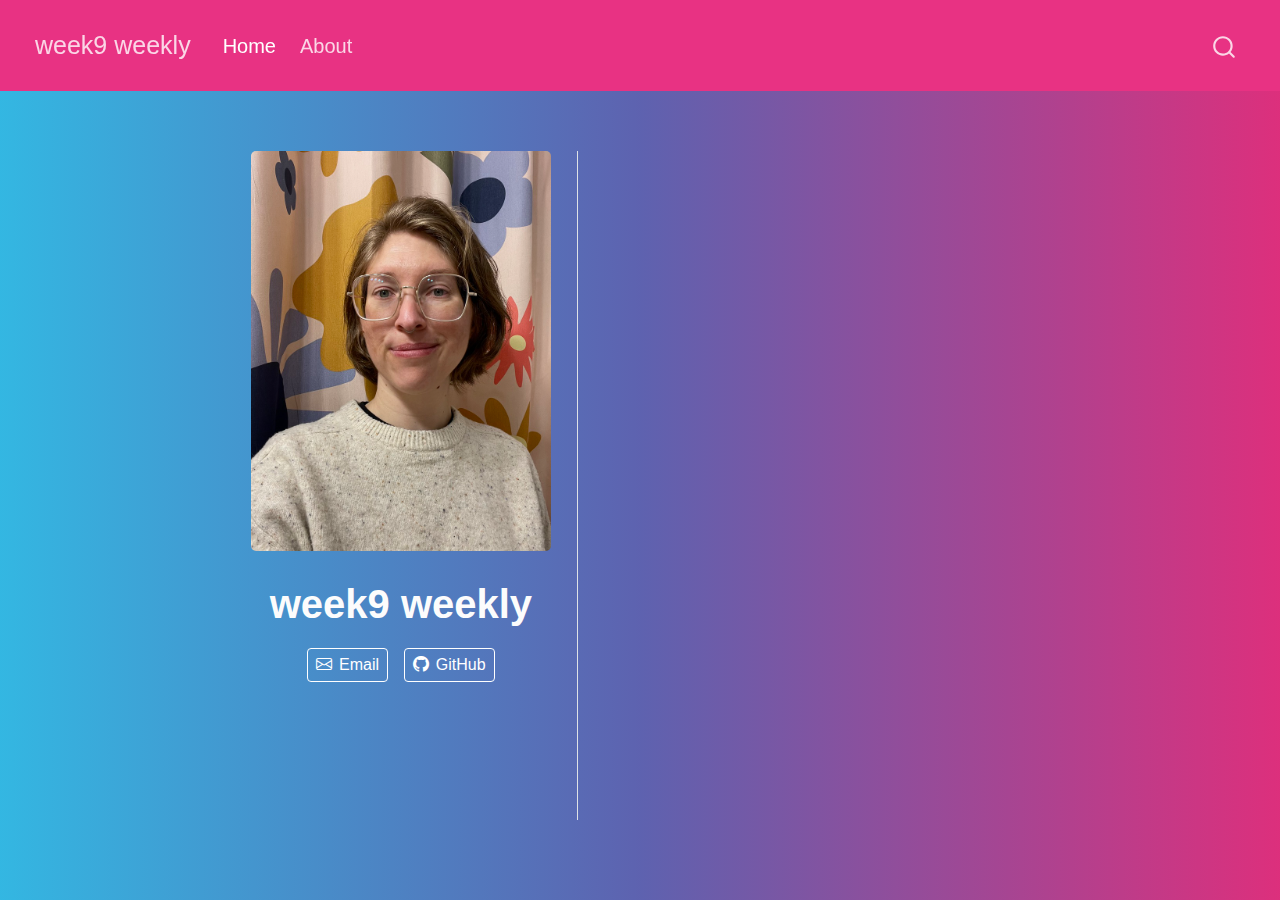
<file: docs/index.html>
<!DOCTYPE html>
<html xmlns="http://www.w3.org/1999/xhtml" lang="en" xml:lang="en"><head>

<meta charset="utf-8">
<meta name="generator" content="quarto-1.7.32">

<meta name="viewport" content="width=device-width, initial-scale=1.0, user-scalable=yes">


<title>week9 weekly</title>
<style>
code{white-space: pre-wrap;}
span.smallcaps{font-variant: small-caps;}
div.columns{display: flex; gap: min(4vw, 1.5em);}
div.column{flex: auto; overflow-x: auto;}
div.hanging-indent{margin-left: 1.5em; text-indent: -1.5em;}
ul.task-list{list-style: none;}
ul.task-list li input[type="checkbox"] {
  width: 0.8em;
  margin: 0 0.8em 0.2em -1em; /* quarto-specific, see https://github.com/quarto-dev/quarto-cli/issues/4556 */ 
  vertical-align: middle;
}
</style>


<script src="site_libs/quarto-nav/quarto-nav.js"></script>
<script src="site_libs/quarto-nav/headroom.min.js"></script>
<script src="site_libs/clipboard/clipboard.min.js"></script>
<script src="site_libs/quarto-search/autocomplete.umd.js"></script>
<script src="site_libs/quarto-search/fuse.min.js"></script>
<script src="site_libs/quarto-search/quarto-search.js"></script>
<meta name="quarto:offset" content="./">
<script src="site_libs/quarto-html/quarto.js" type="module"></script>
<script src="site_libs/quarto-html/tabsets/tabsets.js" type="module"></script>
<script src="site_libs/quarto-html/popper.min.js"></script>
<script src="site_libs/quarto-html/tippy.umd.min.js"></script>
<link href="site_libs/quarto-html/tippy.css" rel="stylesheet">
<link href="site_libs/quarto-html/quarto-syntax-highlighting-37eea08aefeeee20ff55810ff984fec1.css" rel="stylesheet" id="quarto-text-highlighting-styles">
<script src="site_libs/bootstrap/bootstrap.min.js"></script>
<link href="site_libs/bootstrap/bootstrap-icons.css" rel="stylesheet">
<link href="site_libs/bootstrap/bootstrap-130f7b3b74ede62cd3a162f039303412.min.css" rel="stylesheet" append-hash="true" id="quarto-bootstrap" data-mode="light">
<script id="quarto-search-options" type="application/json">{
  "location": "navbar",
  "copy-button": false,
  "collapse-after": 3,
  "panel-placement": "end",
  "type": "overlay",
  "limit": 50,
  "keyboard-shortcut": [
    "f",
    "/",
    "s"
  ],
  "show-item-context": false,
  "language": {
    "search-no-results-text": "No results",
    "search-matching-documents-text": "matching documents",
    "search-copy-link-title": "Copy link to search",
    "search-hide-matches-text": "Hide additional matches",
    "search-more-match-text": "more match in this document",
    "search-more-matches-text": "more matches in this document",
    "search-clear-button-title": "Clear",
    "search-text-placeholder": "",
    "search-detached-cancel-button-title": "Cancel",
    "search-submit-button-title": "Submit",
    "search-label": "Search"
  }
}</script>


<link rel="stylesheet" href="styles.css">
</head>

<body class="nav-fixed fullcontent quarto-light">

<div id="quarto-search-results"></div>
  <header id="quarto-header" class="headroom fixed-top">
    <nav class="navbar navbar-expand-lg " data-bs-theme="dark">
      <div class="navbar-container container-fluid">
      <div class="navbar-brand-container mx-auto">
    <a class="navbar-brand" href="./index.html">
    <span class="navbar-title">week9 weekly</span>
    </a>
  </div>
            <div id="quarto-search" class="" title="Search"></div>
          <button class="navbar-toggler" type="button" data-bs-toggle="collapse" data-bs-target="#navbarCollapse" aria-controls="navbarCollapse" role="menu" aria-expanded="false" aria-label="Toggle navigation" onclick="if (window.quartoToggleHeadroom) { window.quartoToggleHeadroom(); }">
  <span class="navbar-toggler-icon"></span>
</button>
          <div class="collapse navbar-collapse" id="navbarCollapse">
            <ul class="navbar-nav navbar-nav-scroll me-auto">
  <li class="nav-item">
    <a class="nav-link active" href="./index.html" aria-current="page"> 
<span class="menu-text">Home</span></a>
  </li>  
  <li class="nav-item">
    <a class="nav-link" href="./about.html"> 
<span class="menu-text">About</span></a>
  </li>  
</ul>
          </div> <!-- /navcollapse -->
            <div class="quarto-navbar-tools">
</div>
      </div> <!-- /container-fluid -->
    </nav>
</header>
<!-- content -->
<div id="quarto-content" class="quarto-container page-columns page-rows-contents page-layout-article page-navbar">
<!-- sidebar -->
<!-- margin-sidebar -->
    
<!-- main -->
<div class="quarto-about-trestles">
  <div class="about-entity">
    <img src="photo.jpeg" class="about-image
  rounded " style="width: 15em;">
<header id="title-block-header" class="quarto-title-block default">
<div class="quarto-title">
<h1 class="title">week9 weekly</h1>
</div>
<div class="quarto-title-meta">
  </div>
</header>
    <div class="about-links">
  <a href="mailto:glara@uic.edu" class="about-link" rel="" target="">
    <i class="bi bi-envelope"></i>
     <span class="about-link-text">Email</span>
  </a>
  <a href="https://github.com/glara203" class="about-link" rel="" target="">
    <i class="bi bi-github"></i>
     <span class="about-link-text">GitHub</span>
  </a>
</div>
  </div>
  <div class="about-contents"><main class="content" id="quarto-document-content">


</main></div>
</div>
 <!-- /main -->
<script id="quarto-html-after-body" type="application/javascript">
  window.document.addEventListener("DOMContentLoaded", function (event) {
    const isCodeAnnotation = (el) => {
      for (const clz of el.classList) {
        if (clz.startsWith('code-annotation-')) {                     
          return true;
        }
      }
      return false;
    }
    const onCopySuccess = function(e) {
      // button target
      const button = e.trigger;
      // don't keep focus
      button.blur();
      // flash "checked"
      button.classList.add('code-copy-button-checked');
      var currentTitle = button.getAttribute("title");
      button.setAttribute("title", "Copied!");
      let tooltip;
      if (window.bootstrap) {
        button.setAttribute("data-bs-toggle", "tooltip");
        button.setAttribute("data-bs-placement", "left");
        button.setAttribute("data-bs-title", "Copied!");
        tooltip = new bootstrap.Tooltip(button, 
          { trigger: "manual", 
            customClass: "code-copy-button-tooltip",
            offset: [0, -8]});
        tooltip.show();    
      }
      setTimeout(function() {
        if (tooltip) {
          tooltip.hide();
          button.removeAttribute("data-bs-title");
          button.removeAttribute("data-bs-toggle");
          button.removeAttribute("data-bs-placement");
        }
        button.setAttribute("title", currentTitle);
        button.classList.remove('code-copy-button-checked');
      }, 1000);
      // clear code selection
      e.clearSelection();
    }
    const getTextToCopy = function(trigger) {
        const codeEl = trigger.previousElementSibling.cloneNode(true);
        for (const childEl of codeEl.children) {
          if (isCodeAnnotation(childEl)) {
            childEl.remove();
          }
        }
        return codeEl.innerText;
    }
    const clipboard = new window.ClipboardJS('.code-copy-button:not([data-in-quarto-modal])', {
      text: getTextToCopy
    });
    clipboard.on('success', onCopySuccess);
    if (window.document.getElementById('quarto-embedded-source-code-modal')) {
      const clipboardModal = new window.ClipboardJS('.code-copy-button[data-in-quarto-modal]', {
        text: getTextToCopy,
        container: window.document.getElementById('quarto-embedded-source-code-modal')
      });
      clipboardModal.on('success', onCopySuccess);
    }
      var localhostRegex = new RegExp(/^(?:http|https):\/\/localhost\:?[0-9]*\//);
      var mailtoRegex = new RegExp(/^mailto:/);
        var filterRegex = new RegExp('/' + window.location.host + '/');
      var isInternal = (href) => {
          return filterRegex.test(href) || localhostRegex.test(href) || mailtoRegex.test(href);
      }
      // Inspect non-navigation links and adorn them if external
     var links = window.document.querySelectorAll('a[href]:not(.nav-link):not(.navbar-brand):not(.toc-action):not(.sidebar-link):not(.sidebar-item-toggle):not(.pagination-link):not(.no-external):not([aria-hidden]):not(.dropdown-item):not(.quarto-navigation-tool):not(.about-link)');
      for (var i=0; i<links.length; i++) {
        const link = links[i];
        if (!isInternal(link.href)) {
          // undo the damage that might have been done by quarto-nav.js in the case of
          // links that we want to consider external
          if (link.dataset.originalHref !== undefined) {
            link.href = link.dataset.originalHref;
          }
        }
      }
    function tippyHover(el, contentFn, onTriggerFn, onUntriggerFn) {
      const config = {
        allowHTML: true,
        maxWidth: 500,
        delay: 100,
        arrow: false,
        appendTo: function(el) {
            return el.parentElement;
        },
        interactive: true,
        interactiveBorder: 10,
        theme: 'quarto',
        placement: 'bottom-start',
      };
      if (contentFn) {
        config.content = contentFn;
      }
      if (onTriggerFn) {
        config.onTrigger = onTriggerFn;
      }
      if (onUntriggerFn) {
        config.onUntrigger = onUntriggerFn;
      }
      window.tippy(el, config); 
    }
    const noterefs = window.document.querySelectorAll('a[role="doc-noteref"]');
    for (var i=0; i<noterefs.length; i++) {
      const ref = noterefs[i];
      tippyHover(ref, function() {
        // use id or data attribute instead here
        let href = ref.getAttribute('data-footnote-href') || ref.getAttribute('href');
        try { href = new URL(href).hash; } catch {}
        const id = href.replace(/^#\/?/, "");
        const note = window.document.getElementById(id);
        if (note) {
          return note.innerHTML;
        } else {
          return "";
        }
      });
    }
    const xrefs = window.document.querySelectorAll('a.quarto-xref');
    const processXRef = (id, note) => {
      // Strip column container classes
      const stripColumnClz = (el) => {
        el.classList.remove("page-full", "page-columns");
        if (el.children) {
          for (const child of el.children) {
            stripColumnClz(child);
          }
        }
      }
      stripColumnClz(note)
      if (id === null || id.startsWith('sec-')) {
        // Special case sections, only their first couple elements
        const container = document.createElement("div");
        if (note.children && note.children.length > 2) {
          container.appendChild(note.children[0].cloneNode(true));
          for (let i = 1; i < note.children.length; i++) {
            const child = note.children[i];
            if (child.tagName === "P" && child.innerText === "") {
              continue;
            } else {
              container.appendChild(child.cloneNode(true));
              break;
            }
          }
          if (window.Quarto?.typesetMath) {
            window.Quarto.typesetMath(container);
          }
          return container.innerHTML
        } else {
          if (window.Quarto?.typesetMath) {
            window.Quarto.typesetMath(note);
          }
          return note.innerHTML;
        }
      } else {
        // Remove any anchor links if they are present
        const anchorLink = note.querySelector('a.anchorjs-link');
        if (anchorLink) {
          anchorLink.remove();
        }
        if (window.Quarto?.typesetMath) {
          window.Quarto.typesetMath(note);
        }
        if (note.classList.contains("callout")) {
          return note.outerHTML;
        } else {
          return note.innerHTML;
        }
      }
    }
    for (var i=0; i<xrefs.length; i++) {
      const xref = xrefs[i];
      tippyHover(xref, undefined, function(instance) {
        instance.disable();
        let url = xref.getAttribute('href');
        let hash = undefined; 
        if (url.startsWith('#')) {
          hash = url;
        } else {
          try { hash = new URL(url).hash; } catch {}
        }
        if (hash) {
          const id = hash.replace(/^#\/?/, "");
          const note = window.document.getElementById(id);
          if (note !== null) {
            try {
              const html = processXRef(id, note.cloneNode(true));
              instance.setContent(html);
            } finally {
              instance.enable();
              instance.show();
            }
          } else {
            // See if we can fetch this
            fetch(url.split('#')[0])
            .then(res => res.text())
            .then(html => {
              const parser = new DOMParser();
              const htmlDoc = parser.parseFromString(html, "text/html");
              const note = htmlDoc.getElementById(id);
              if (note !== null) {
                const html = processXRef(id, note);
                instance.setContent(html);
              } 
            }).finally(() => {
              instance.enable();
              instance.show();
            });
          }
        } else {
          // See if we can fetch a full url (with no hash to target)
          // This is a special case and we should probably do some content thinning / targeting
          fetch(url)
          .then(res => res.text())
          .then(html => {
            const parser = new DOMParser();
            const htmlDoc = parser.parseFromString(html, "text/html");
            const note = htmlDoc.querySelector('main.content');
            if (note !== null) {
              // This should only happen for chapter cross references
              // (since there is no id in the URL)
              // remove the first header
              if (note.children.length > 0 && note.children[0].tagName === "HEADER") {
                note.children[0].remove();
              }
              const html = processXRef(null, note);
              instance.setContent(html);
            } 
          }).finally(() => {
            instance.enable();
            instance.show();
          });
        }
      }, function(instance) {
      });
    }
        let selectedAnnoteEl;
        const selectorForAnnotation = ( cell, annotation) => {
          let cellAttr = 'data-code-cell="' + cell + '"';
          let lineAttr = 'data-code-annotation="' +  annotation + '"';
          const selector = 'span[' + cellAttr + '][' + lineAttr + ']';
          return selector;
        }
        const selectCodeLines = (annoteEl) => {
          const doc = window.document;
          const targetCell = annoteEl.getAttribute("data-target-cell");
          const targetAnnotation = annoteEl.getAttribute("data-target-annotation");
          const annoteSpan = window.document.querySelector(selectorForAnnotation(targetCell, targetAnnotation));
          const lines = annoteSpan.getAttribute("data-code-lines").split(",");
          const lineIds = lines.map((line) => {
            return targetCell + "-" + line;
          })
          let top = null;
          let height = null;
          let parent = null;
          if (lineIds.length > 0) {
              //compute the position of the single el (top and bottom and make a div)
              const el = window.document.getElementById(lineIds[0]);
              top = el.offsetTop;
              height = el.offsetHeight;
              parent = el.parentElement.parentElement;
            if (lineIds.length > 1) {
              const lastEl = window.document.getElementById(lineIds[lineIds.length - 1]);
              const bottom = lastEl.offsetTop + lastEl.offsetHeight;
              height = bottom - top;
            }
            if (top !== null && height !== null && parent !== null) {
              // cook up a div (if necessary) and position it 
              let div = window.document.getElementById("code-annotation-line-highlight");
              if (div === null) {
                div = window.document.createElement("div");
                div.setAttribute("id", "code-annotation-line-highlight");
                div.style.position = 'absolute';
                parent.appendChild(div);
              }
              div.style.top = top - 2 + "px";
              div.style.height = height + 4 + "px";
              div.style.left = 0;
              let gutterDiv = window.document.getElementById("code-annotation-line-highlight-gutter");
              if (gutterDiv === null) {
                gutterDiv = window.document.createElement("div");
                gutterDiv.setAttribute("id", "code-annotation-line-highlight-gutter");
                gutterDiv.style.position = 'absolute';
                const codeCell = window.document.getElementById(targetCell);
                const gutter = codeCell.querySelector('.code-annotation-gutter');
                gutter.appendChild(gutterDiv);
              }
              gutterDiv.style.top = top - 2 + "px";
              gutterDiv.style.height = height + 4 + "px";
            }
            selectedAnnoteEl = annoteEl;
          }
        };
        const unselectCodeLines = () => {
          const elementsIds = ["code-annotation-line-highlight", "code-annotation-line-highlight-gutter"];
          elementsIds.forEach((elId) => {
            const div = window.document.getElementById(elId);
            if (div) {
              div.remove();
            }
          });
          selectedAnnoteEl = undefined;
        };
          // Handle positioning of the toggle
      window.addEventListener(
        "resize",
        throttle(() => {
          elRect = undefined;
          if (selectedAnnoteEl) {
            selectCodeLines(selectedAnnoteEl);
          }
        }, 10)
      );
      function throttle(fn, ms) {
      let throttle = false;
      let timer;
        return (...args) => {
          if(!throttle) { // first call gets through
              fn.apply(this, args);
              throttle = true;
          } else { // all the others get throttled
              if(timer) clearTimeout(timer); // cancel #2
              timer = setTimeout(() => {
                fn.apply(this, args);
                timer = throttle = false;
              }, ms);
          }
        };
      }
        // Attach click handler to the DT
        const annoteDls = window.document.querySelectorAll('dt[data-target-cell]');
        for (const annoteDlNode of annoteDls) {
          annoteDlNode.addEventListener('click', (event) => {
            const clickedEl = event.target;
            if (clickedEl !== selectedAnnoteEl) {
              unselectCodeLines();
              const activeEl = window.document.querySelector('dt[data-target-cell].code-annotation-active');
              if (activeEl) {
                activeEl.classList.remove('code-annotation-active');
              }
              selectCodeLines(clickedEl);
              clickedEl.classList.add('code-annotation-active');
            } else {
              // Unselect the line
              unselectCodeLines();
              clickedEl.classList.remove('code-annotation-active');
            }
          });
        }
    const findCites = (el) => {
      const parentEl = el.parentElement;
      if (parentEl) {
        const cites = parentEl.dataset.cites;
        if (cites) {
          return {
            el,
            cites: cites.split(' ')
          };
        } else {
          return findCites(el.parentElement)
        }
      } else {
        return undefined;
      }
    };
    var bibliorefs = window.document.querySelectorAll('a[role="doc-biblioref"]');
    for (var i=0; i<bibliorefs.length; i++) {
      const ref = bibliorefs[i];
      const citeInfo = findCites(ref);
      if (citeInfo) {
        tippyHover(citeInfo.el, function() {
          var popup = window.document.createElement('div');
          citeInfo.cites.forEach(function(cite) {
            var citeDiv = window.document.createElement('div');
            citeDiv.classList.add('hanging-indent');
            citeDiv.classList.add('csl-entry');
            var biblioDiv = window.document.getElementById('ref-' + cite);
            if (biblioDiv) {
              citeDiv.innerHTML = biblioDiv.innerHTML;
            }
            popup.appendChild(citeDiv);
          });
          return popup.innerHTML;
        });
      }
    }
  });
  </script>
</div> <!-- /content -->




</body></html>
</file>
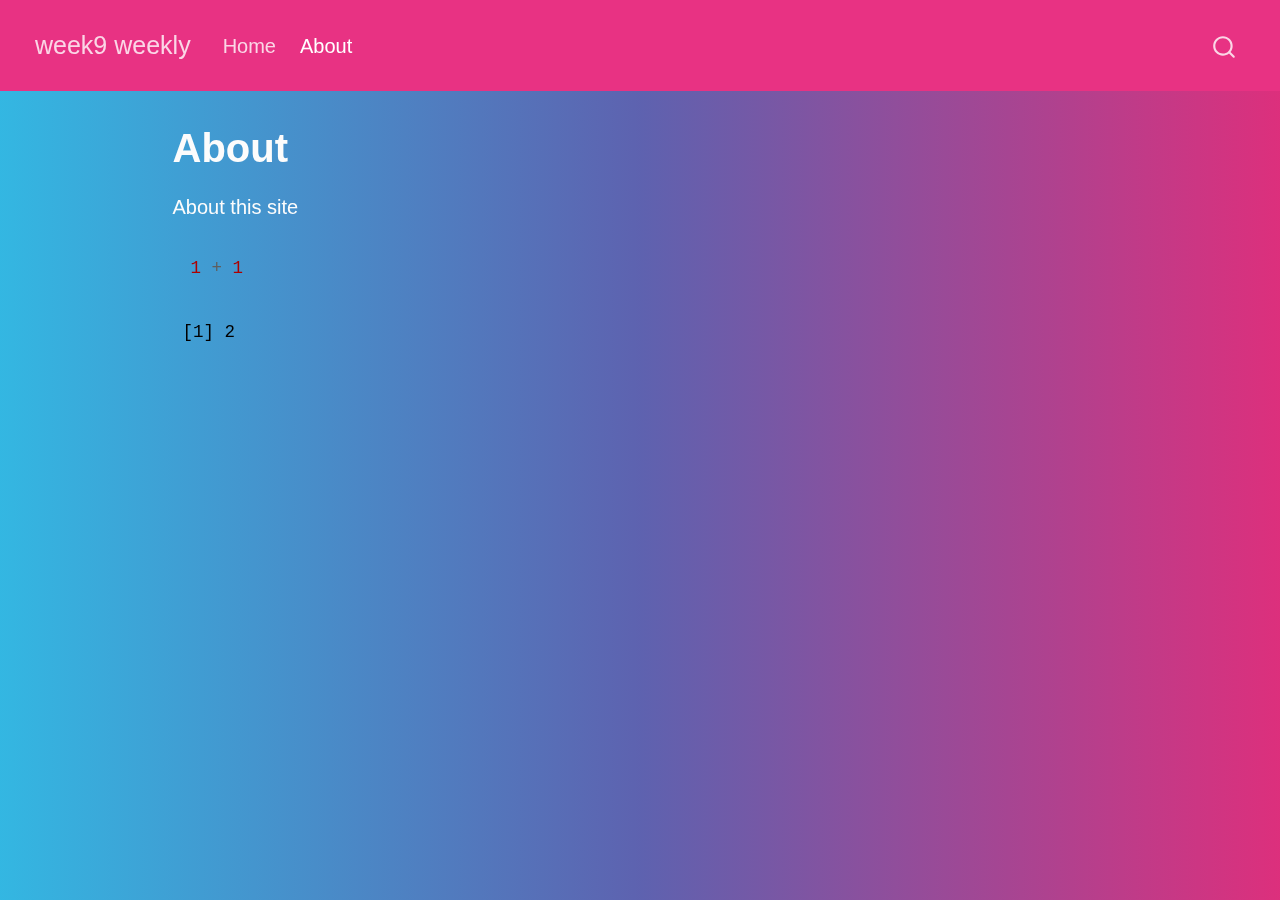
<file: docs/about.html>
<!DOCTYPE html>
<html xmlns="http://www.w3.org/1999/xhtml" lang="en" xml:lang="en"><head>

<meta charset="utf-8">
<meta name="generator" content="quarto-1.7.32">

<meta name="viewport" content="width=device-width, initial-scale=1.0, user-scalable=yes">


<title>About – week9 weekly</title>
<style>
code{white-space: pre-wrap;}
span.smallcaps{font-variant: small-caps;}
div.columns{display: flex; gap: min(4vw, 1.5em);}
div.column{flex: auto; overflow-x: auto;}
div.hanging-indent{margin-left: 1.5em; text-indent: -1.5em;}
ul.task-list{list-style: none;}
ul.task-list li input[type="checkbox"] {
  width: 0.8em;
  margin: 0 0.8em 0.2em -1em; /* quarto-specific, see https://github.com/quarto-dev/quarto-cli/issues/4556 */ 
  vertical-align: middle;
}
/* CSS for syntax highlighting */
html { -webkit-text-size-adjust: 100%; }
pre > code.sourceCode { white-space: pre; position: relative; }
pre > code.sourceCode > span { display: inline-block; line-height: 1.25; }
pre > code.sourceCode > span:empty { height: 1.2em; }
.sourceCode { overflow: visible; }
code.sourceCode > span { color: inherit; text-decoration: inherit; }
div.sourceCode { margin: 1em 0; }
pre.sourceCode { margin: 0; }
@media screen {
div.sourceCode { overflow: auto; }
}
@media print {
pre > code.sourceCode { white-space: pre-wrap; }
pre > code.sourceCode > span { text-indent: -5em; padding-left: 5em; }
}
pre.numberSource code
  { counter-reset: source-line 0; }
pre.numberSource code > span
  { position: relative; left: -4em; counter-increment: source-line; }
pre.numberSource code > span > a:first-child::before
  { content: counter(source-line);
    position: relative; left: -1em; text-align: right; vertical-align: baseline;
    border: none; display: inline-block;
    -webkit-touch-callout: none; -webkit-user-select: none;
    -khtml-user-select: none; -moz-user-select: none;
    -ms-user-select: none; user-select: none;
    padding: 0 4px; width: 4em;
  }
pre.numberSource { margin-left: 3em;  padding-left: 4px; }
div.sourceCode
  {   }
@media screen {
pre > code.sourceCode > span > a:first-child::before { text-decoration: underline; }
}
</style>


<script src="site_libs/quarto-nav/quarto-nav.js"></script>
<script src="site_libs/quarto-nav/headroom.min.js"></script>
<script src="site_libs/clipboard/clipboard.min.js"></script>
<script src="site_libs/quarto-search/autocomplete.umd.js"></script>
<script src="site_libs/quarto-search/fuse.min.js"></script>
<script src="site_libs/quarto-search/quarto-search.js"></script>
<meta name="quarto:offset" content="./">
<script src="site_libs/quarto-html/quarto.js" type="module"></script>
<script src="site_libs/quarto-html/tabsets/tabsets.js" type="module"></script>
<script src="site_libs/quarto-html/popper.min.js"></script>
<script src="site_libs/quarto-html/tippy.umd.min.js"></script>
<script src="site_libs/quarto-html/anchor.min.js"></script>
<link href="site_libs/quarto-html/tippy.css" rel="stylesheet">
<link href="site_libs/quarto-html/quarto-syntax-highlighting-37eea08aefeeee20ff55810ff984fec1.css" rel="stylesheet" id="quarto-text-highlighting-styles">
<script src="site_libs/bootstrap/bootstrap.min.js"></script>
<link href="site_libs/bootstrap/bootstrap-icons.css" rel="stylesheet">
<link href="site_libs/bootstrap/bootstrap-130f7b3b74ede62cd3a162f039303412.min.css" rel="stylesheet" append-hash="true" id="quarto-bootstrap" data-mode="light">
<script id="quarto-search-options" type="application/json">{
  "location": "navbar",
  "copy-button": false,
  "collapse-after": 3,
  "panel-placement": "end",
  "type": "overlay",
  "limit": 50,
  "keyboard-shortcut": [
    "f",
    "/",
    "s"
  ],
  "show-item-context": false,
  "language": {
    "search-no-results-text": "No results",
    "search-matching-documents-text": "matching documents",
    "search-copy-link-title": "Copy link to search",
    "search-hide-matches-text": "Hide additional matches",
    "search-more-match-text": "more match in this document",
    "search-more-matches-text": "more matches in this document",
    "search-clear-button-title": "Clear",
    "search-text-placeholder": "",
    "search-detached-cancel-button-title": "Cancel",
    "search-submit-button-title": "Submit",
    "search-label": "Search"
  }
}</script>


<link rel="stylesheet" href="styles.css">
</head>

<body class="nav-fixed quarto-light">

<div id="quarto-search-results"></div>
  <header id="quarto-header" class="headroom fixed-top">
    <nav class="navbar navbar-expand-lg " data-bs-theme="dark">
      <div class="navbar-container container-fluid">
      <div class="navbar-brand-container mx-auto">
    <a class="navbar-brand" href="./index.html">
    <span class="navbar-title">week9 weekly</span>
    </a>
  </div>
            <div id="quarto-search" class="" title="Search"></div>
          <button class="navbar-toggler" type="button" data-bs-toggle="collapse" data-bs-target="#navbarCollapse" aria-controls="navbarCollapse" role="menu" aria-expanded="false" aria-label="Toggle navigation" onclick="if (window.quartoToggleHeadroom) { window.quartoToggleHeadroom(); }">
  <span class="navbar-toggler-icon"></span>
</button>
          <div class="collapse navbar-collapse" id="navbarCollapse">
            <ul class="navbar-nav navbar-nav-scroll me-auto">
  <li class="nav-item">
    <a class="nav-link" href="./index.html"> 
<span class="menu-text">Home</span></a>
  </li>  
  <li class="nav-item">
    <a class="nav-link active" href="./about.html" aria-current="page"> 
<span class="menu-text">About</span></a>
  </li>  
</ul>
          </div> <!-- /navcollapse -->
            <div class="quarto-navbar-tools">
</div>
      </div> <!-- /container-fluid -->
    </nav>
</header>
<!-- content -->
<div id="quarto-content" class="quarto-container page-columns page-rows-contents page-layout-article page-navbar">
<!-- sidebar -->
<!-- margin-sidebar -->
    <div id="quarto-margin-sidebar" class="sidebar margin-sidebar zindex-bottom">
        
    </div>
<!-- main -->
<main class="content" id="quarto-document-content">

<header id="title-block-header" class="quarto-title-block default">
<div class="quarto-title">
<h1 class="title">About</h1>
</div>



<div class="quarto-title-meta">

    
  
    
  </div>
  


</header>


<p>About this site</p>
<div class="cell">
<div class="sourceCode cell-code" id="cb1"><pre class="sourceCode r code-with-copy"><code class="sourceCode r"><span id="cb1-1"><a href="#cb1-1" aria-hidden="true" tabindex="-1"></a><span class="dv">1</span> <span class="sc">+</span> <span class="dv">1</span></span></code><button title="Copy to Clipboard" class="code-copy-button"><i class="bi"></i></button></pre></div>
<div class="cell-output cell-output-stdout">
<pre><code>[1] 2</code></pre>
</div>
</div>



</main> <!-- /main -->
<script id="quarto-html-after-body" type="application/javascript">
  window.document.addEventListener("DOMContentLoaded", function (event) {
    const icon = "";
    const anchorJS = new window.AnchorJS();
    anchorJS.options = {
      placement: 'right',
      icon: icon
    };
    anchorJS.add('.anchored');
    const isCodeAnnotation = (el) => {
      for (const clz of el.classList) {
        if (clz.startsWith('code-annotation-')) {                     
          return true;
        }
      }
      return false;
    }
    const onCopySuccess = function(e) {
      // button target
      const button = e.trigger;
      // don't keep focus
      button.blur();
      // flash "checked"
      button.classList.add('code-copy-button-checked');
      var currentTitle = button.getAttribute("title");
      button.setAttribute("title", "Copied!");
      let tooltip;
      if (window.bootstrap) {
        button.setAttribute("data-bs-toggle", "tooltip");
        button.setAttribute("data-bs-placement", "left");
        button.setAttribute("data-bs-title", "Copied!");
        tooltip = new bootstrap.Tooltip(button, 
          { trigger: "manual", 
            customClass: "code-copy-button-tooltip",
            offset: [0, -8]});
        tooltip.show();    
      }
      setTimeout(function() {
        if (tooltip) {
          tooltip.hide();
          button.removeAttribute("data-bs-title");
          button.removeAttribute("data-bs-toggle");
          button.removeAttribute("data-bs-placement");
        }
        button.setAttribute("title", currentTitle);
        button.classList.remove('code-copy-button-checked');
      }, 1000);
      // clear code selection
      e.clearSelection();
    }
    const getTextToCopy = function(trigger) {
        const codeEl = trigger.previousElementSibling.cloneNode(true);
        for (const childEl of codeEl.children) {
          if (isCodeAnnotation(childEl)) {
            childEl.remove();
          }
        }
        return codeEl.innerText;
    }
    const clipboard = new window.ClipboardJS('.code-copy-button:not([data-in-quarto-modal])', {
      text: getTextToCopy
    });
    clipboard.on('success', onCopySuccess);
    if (window.document.getElementById('quarto-embedded-source-code-modal')) {
      const clipboardModal = new window.ClipboardJS('.code-copy-button[data-in-quarto-modal]', {
        text: getTextToCopy,
        container: window.document.getElementById('quarto-embedded-source-code-modal')
      });
      clipboardModal.on('success', onCopySuccess);
    }
      var localhostRegex = new RegExp(/^(?:http|https):\/\/localhost\:?[0-9]*\//);
      var mailtoRegex = new RegExp(/^mailto:/);
        var filterRegex = new RegExp('/' + window.location.host + '/');
      var isInternal = (href) => {
          return filterRegex.test(href) || localhostRegex.test(href) || mailtoRegex.test(href);
      }
      // Inspect non-navigation links and adorn them if external
     var links = window.document.querySelectorAll('a[href]:not(.nav-link):not(.navbar-brand):not(.toc-action):not(.sidebar-link):not(.sidebar-item-toggle):not(.pagination-link):not(.no-external):not([aria-hidden]):not(.dropdown-item):not(.quarto-navigation-tool):not(.about-link)');
      for (var i=0; i<links.length; i++) {
        const link = links[i];
        if (!isInternal(link.href)) {
          // undo the damage that might have been done by quarto-nav.js in the case of
          // links that we want to consider external
          if (link.dataset.originalHref !== undefined) {
            link.href = link.dataset.originalHref;
          }
        }
      }
    function tippyHover(el, contentFn, onTriggerFn, onUntriggerFn) {
      const config = {
        allowHTML: true,
        maxWidth: 500,
        delay: 100,
        arrow: false,
        appendTo: function(el) {
            return el.parentElement;
        },
        interactive: true,
        interactiveBorder: 10,
        theme: 'quarto',
        placement: 'bottom-start',
      };
      if (contentFn) {
        config.content = contentFn;
      }
      if (onTriggerFn) {
        config.onTrigger = onTriggerFn;
      }
      if (onUntriggerFn) {
        config.onUntrigger = onUntriggerFn;
      }
      window.tippy(el, config); 
    }
    const noterefs = window.document.querySelectorAll('a[role="doc-noteref"]');
    for (var i=0; i<noterefs.length; i++) {
      const ref = noterefs[i];
      tippyHover(ref, function() {
        // use id or data attribute instead here
        let href = ref.getAttribute('data-footnote-href') || ref.getAttribute('href');
        try { href = new URL(href).hash; } catch {}
        const id = href.replace(/^#\/?/, "");
        const note = window.document.getElementById(id);
        if (note) {
          return note.innerHTML;
        } else {
          return "";
        }
      });
    }
    const xrefs = window.document.querySelectorAll('a.quarto-xref');
    const processXRef = (id, note) => {
      // Strip column container classes
      const stripColumnClz = (el) => {
        el.classList.remove("page-full", "page-columns");
        if (el.children) {
          for (const child of el.children) {
            stripColumnClz(child);
          }
        }
      }
      stripColumnClz(note)
      if (id === null || id.startsWith('sec-')) {
        // Special case sections, only their first couple elements
        const container = document.createElement("div");
        if (note.children && note.children.length > 2) {
          container.appendChild(note.children[0].cloneNode(true));
          for (let i = 1; i < note.children.length; i++) {
            const child = note.children[i];
            if (child.tagName === "P" && child.innerText === "") {
              continue;
            } else {
              container.appendChild(child.cloneNode(true));
              break;
            }
          }
          if (window.Quarto?.typesetMath) {
            window.Quarto.typesetMath(container);
          }
          return container.innerHTML
        } else {
          if (window.Quarto?.typesetMath) {
            window.Quarto.typesetMath(note);
          }
          return note.innerHTML;
        }
      } else {
        // Remove any anchor links if they are present
        const anchorLink = note.querySelector('a.anchorjs-link');
        if (anchorLink) {
          anchorLink.remove();
        }
        if (window.Quarto?.typesetMath) {
          window.Quarto.typesetMath(note);
        }
        if (note.classList.contains("callout")) {
          return note.outerHTML;
        } else {
          return note.innerHTML;
        }
      }
    }
    for (var i=0; i<xrefs.length; i++) {
      const xref = xrefs[i];
      tippyHover(xref, undefined, function(instance) {
        instance.disable();
        let url = xref.getAttribute('href');
        let hash = undefined; 
        if (url.startsWith('#')) {
          hash = url;
        } else {
          try { hash = new URL(url).hash; } catch {}
        }
        if (hash) {
          const id = hash.replace(/^#\/?/, "");
          const note = window.document.getElementById(id);
          if (note !== null) {
            try {
              const html = processXRef(id, note.cloneNode(true));
              instance.setContent(html);
            } finally {
              instance.enable();
              instance.show();
            }
          } else {
            // See if we can fetch this
            fetch(url.split('#')[0])
            .then(res => res.text())
            .then(html => {
              const parser = new DOMParser();
              const htmlDoc = parser.parseFromString(html, "text/html");
              const note = htmlDoc.getElementById(id);
              if (note !== null) {
                const html = processXRef(id, note);
                instance.setContent(html);
              } 
            }).finally(() => {
              instance.enable();
              instance.show();
            });
          }
        } else {
          // See if we can fetch a full url (with no hash to target)
          // This is a special case and we should probably do some content thinning / targeting
          fetch(url)
          .then(res => res.text())
          .then(html => {
            const parser = new DOMParser();
            const htmlDoc = parser.parseFromString(html, "text/html");
            const note = htmlDoc.querySelector('main.content');
            if (note !== null) {
              // This should only happen for chapter cross references
              // (since there is no id in the URL)
              // remove the first header
              if (note.children.length > 0 && note.children[0].tagName === "HEADER") {
                note.children[0].remove();
              }
              const html = processXRef(null, note);
              instance.setContent(html);
            } 
          }).finally(() => {
            instance.enable();
            instance.show();
          });
        }
      }, function(instance) {
      });
    }
        let selectedAnnoteEl;
        const selectorForAnnotation = ( cell, annotation) => {
          let cellAttr = 'data-code-cell="' + cell + '"';
          let lineAttr = 'data-code-annotation="' +  annotation + '"';
          const selector = 'span[' + cellAttr + '][' + lineAttr + ']';
          return selector;
        }
        const selectCodeLines = (annoteEl) => {
          const doc = window.document;
          const targetCell = annoteEl.getAttribute("data-target-cell");
          const targetAnnotation = annoteEl.getAttribute("data-target-annotation");
          const annoteSpan = window.document.querySelector(selectorForAnnotation(targetCell, targetAnnotation));
          const lines = annoteSpan.getAttribute("data-code-lines").split(",");
          const lineIds = lines.map((line) => {
            return targetCell + "-" + line;
          })
          let top = null;
          let height = null;
          let parent = null;
          if (lineIds.length > 0) {
              //compute the position of the single el (top and bottom and make a div)
              const el = window.document.getElementById(lineIds[0]);
              top = el.offsetTop;
              height = el.offsetHeight;
              parent = el.parentElement.parentElement;
            if (lineIds.length > 1) {
              const lastEl = window.document.getElementById(lineIds[lineIds.length - 1]);
              const bottom = lastEl.offsetTop + lastEl.offsetHeight;
              height = bottom - top;
            }
            if (top !== null && height !== null && parent !== null) {
              // cook up a div (if necessary) and position it 
              let div = window.document.getElementById("code-annotation-line-highlight");
              if (div === null) {
                div = window.document.createElement("div");
                div.setAttribute("id", "code-annotation-line-highlight");
                div.style.position = 'absolute';
                parent.appendChild(div);
              }
              div.style.top = top - 2 + "px";
              div.style.height = height + 4 + "px";
              div.style.left = 0;
              let gutterDiv = window.document.getElementById("code-annotation-line-highlight-gutter");
              if (gutterDiv === null) {
                gutterDiv = window.document.createElement("div");
                gutterDiv.setAttribute("id", "code-annotation-line-highlight-gutter");
                gutterDiv.style.position = 'absolute';
                const codeCell = window.document.getElementById(targetCell);
                const gutter = codeCell.querySelector('.code-annotation-gutter');
                gutter.appendChild(gutterDiv);
              }
              gutterDiv.style.top = top - 2 + "px";
              gutterDiv.style.height = height + 4 + "px";
            }
            selectedAnnoteEl = annoteEl;
          }
        };
        const unselectCodeLines = () => {
          const elementsIds = ["code-annotation-line-highlight", "code-annotation-line-highlight-gutter"];
          elementsIds.forEach((elId) => {
            const div = window.document.getElementById(elId);
            if (div) {
              div.remove();
            }
          });
          selectedAnnoteEl = undefined;
        };
          // Handle positioning of the toggle
      window.addEventListener(
        "resize",
        throttle(() => {
          elRect = undefined;
          if (selectedAnnoteEl) {
            selectCodeLines(selectedAnnoteEl);
          }
        }, 10)
      );
      function throttle(fn, ms) {
      let throttle = false;
      let timer;
        return (...args) => {
          if(!throttle) { // first call gets through
              fn.apply(this, args);
              throttle = true;
          } else { // all the others get throttled
              if(timer) clearTimeout(timer); // cancel #2
              timer = setTimeout(() => {
                fn.apply(this, args);
                timer = throttle = false;
              }, ms);
          }
        };
      }
        // Attach click handler to the DT
        const annoteDls = window.document.querySelectorAll('dt[data-target-cell]');
        for (const annoteDlNode of annoteDls) {
          annoteDlNode.addEventListener('click', (event) => {
            const clickedEl = event.target;
            if (clickedEl !== selectedAnnoteEl) {
              unselectCodeLines();
              const activeEl = window.document.querySelector('dt[data-target-cell].code-annotation-active');
              if (activeEl) {
                activeEl.classList.remove('code-annotation-active');
              }
              selectCodeLines(clickedEl);
              clickedEl.classList.add('code-annotation-active');
            } else {
              // Unselect the line
              unselectCodeLines();
              clickedEl.classList.remove('code-annotation-active');
            }
          });
        }
    const findCites = (el) => {
      const parentEl = el.parentElement;
      if (parentEl) {
        const cites = parentEl.dataset.cites;
        if (cites) {
          return {
            el,
            cites: cites.split(' ')
          };
        } else {
          return findCites(el.parentElement)
        }
      } else {
        return undefined;
      }
    };
    var bibliorefs = window.document.querySelectorAll('a[role="doc-biblioref"]');
    for (var i=0; i<bibliorefs.length; i++) {
      const ref = bibliorefs[i];
      const citeInfo = findCites(ref);
      if (citeInfo) {
        tippyHover(citeInfo.el, function() {
          var popup = window.document.createElement('div');
          citeInfo.cites.forEach(function(cite) {
            var citeDiv = window.document.createElement('div');
            citeDiv.classList.add('hanging-indent');
            citeDiv.classList.add('csl-entry');
            var biblioDiv = window.document.getElementById('ref-' + cite);
            if (biblioDiv) {
              citeDiv.innerHTML = biblioDiv.innerHTML;
            }
            popup.appendChild(citeDiv);
          });
          return popup.innerHTML;
        });
      }
    }
  });
  </script>
</div> <!-- /content -->




</body></html>
</file>
<file: docs/site_libs/quarto-html/tippy.css>
.tippy-box[data-animation=fade][data-state=hidden]{opacity:0}[data-tippy-root]{max-width:calc(100vw - 10px)}.tippy-box{position:relative;background-color:#333;color:#fff;border-radius:4px;font-size:14px;line-height:1.4;white-space:normal;outline:0;transition-property:transform,visibility,opacity}.tippy-box[data-placement^=top]>.tippy-arrow{bottom:0}.tippy-box[data-placement^=top]>.tippy-arrow:before{bottom:-7px;left:0;border-width:8px 8px 0;border-top-color:initial;transform-origin:center top}.tippy-box[data-placement^=bottom]>.tippy-arrow{top:0}.tippy-box[data-placement^=bottom]>.tippy-arrow:before{top:-7px;left:0;border-width:0 8px 8px;border-bottom-color:initial;transform-origin:center bottom}.tippy-box[data-placement^=left]>.tippy-arrow{right:0}.tippy-box[data-placement^=left]>.tippy-arrow:before{border-width:8px 0 8px 8px;border-left-color:initial;right:-7px;transform-origin:center left}.tippy-box[data-placement^=right]>.tippy-arrow{left:0}.tippy-box[data-placement^=right]>.tippy-arrow:before{left:-7px;border-width:8px 8px 8px 0;border-right-color:initial;transform-origin:center right}.tippy-box[data-inertia][data-state=visible]{transition-timing-function:cubic-bezier(.54,1.5,.38,1.11)}.tippy-arrow{width:16px;height:16px;color:#333}.tippy-arrow:before{content:"";position:absolute;border-color:transparent;border-style:solid}.tippy-content{position:relative;padding:5px 9px;z-index:1}
</file>
<file: docs/site_libs/quarto-html/quarto-syntax-highlighting-37eea08aefeeee20ff55810ff984fec1.css>
/* quarto syntax highlight colors */
:root {
  --quarto-hl-ot-color: #003B4F;
  --quarto-hl-at-color: #657422;
  --quarto-hl-ss-color: #20794D;
  --quarto-hl-an-color: #5E5E5E;
  --quarto-hl-fu-color: #4758AB;
  --quarto-hl-st-color: #20794D;
  --quarto-hl-cf-color: #003B4F;
  --quarto-hl-op-color: #5E5E5E;
  --quarto-hl-er-color: #AD0000;
  --quarto-hl-bn-color: #AD0000;
  --quarto-hl-al-color: #AD0000;
  --quarto-hl-va-color: #111111;
  --quarto-hl-bu-color: inherit;
  --quarto-hl-ex-color: inherit;
  --quarto-hl-pp-color: #AD0000;
  --quarto-hl-in-color: #5E5E5E;
  --quarto-hl-vs-color: #20794D;
  --quarto-hl-wa-color: #5E5E5E;
  --quarto-hl-do-color: #5E5E5E;
  --quarto-hl-im-color: #00769E;
  --quarto-hl-ch-color: #20794D;
  --quarto-hl-dt-color: #AD0000;
  --quarto-hl-fl-color: #AD0000;
  --quarto-hl-co-color: #5E5E5E;
  --quarto-hl-cv-color: #5E5E5E;
  --quarto-hl-cn-color: #8f5902;
  --quarto-hl-sc-color: #5E5E5E;
  --quarto-hl-dv-color: #AD0000;
  --quarto-hl-kw-color: #003B4F;
}

/* other quarto variables */
:root {
  --quarto-font-monospace: SFMono-Regular, Menlo, Monaco, Consolas, "Liberation Mono", "Courier New", monospace;
}

/* syntax highlight based on Pandoc's rules */
pre > code.sourceCode > span {
  color: #003B4F;
}

code.sourceCode > span {
  color: #003B4F;
}

div.sourceCode,
div.sourceCode pre.sourceCode {
  color: #003B4F;
}

/* Normal */
code span {
  color: #003B4F;
}

/* Alert */
code span.al {
  color: #AD0000;
  font-style: inherit;
}

/* Annotation */
code span.an {
  color: #5E5E5E;
  font-style: inherit;
}

/* Attribute */
code span.at {
  color: #657422;
  font-style: inherit;
}

/* BaseN */
code span.bn {
  color: #AD0000;
  font-style: inherit;
}

/* BuiltIn */
code span.bu {
  font-style: inherit;
}

/* ControlFlow */
code span.cf {
  color: #003B4F;
  font-weight: bold;
  font-style: inherit;
}

/* Char */
code span.ch {
  color: #20794D;
  font-style: inherit;
}

/* Constant */
code span.cn {
  color: #8f5902;
  font-style: inherit;
}

/* Comment */
code span.co {
  color: #5E5E5E;
  font-style: inherit;
}

/* CommentVar */
code span.cv {
  color: #5E5E5E;
  font-style: italic;
}

/* Documentation */
code span.do {
  color: #5E5E5E;
  font-style: italic;
}

/* DataType */
code span.dt {
  color: #AD0000;
  font-style: inherit;
}

/* DecVal */
code span.dv {
  color: #AD0000;
  font-style: inherit;
}

/* Error */
code span.er {
  color: #AD0000;
  font-style: inherit;
}

/* Extension */
code span.ex {
  font-style: inherit;
}

/* Float */
code span.fl {
  color: #AD0000;
  font-style: inherit;
}

/* Function */
code span.fu {
  color: #4758AB;
  font-style: inherit;
}

/* Import */
code span.im {
  color: #00769E;
  font-style: inherit;
}

/* Information */
code span.in {
  color: #5E5E5E;
  font-style: inherit;
}

/* Keyword */
code span.kw {
  color: #003B4F;
  font-weight: bold;
  font-style: inherit;
}

/* Operator */
code span.op {
  color: #5E5E5E;
  font-style: inherit;
}

/* Other */
code span.ot {
  color: #003B4F;
  font-style: inherit;
}

/* Preprocessor */
code span.pp {
  color: #AD0000;
  font-style: inherit;
}

/* SpecialChar */
code span.sc {
  color: #5E5E5E;
  font-style: inherit;
}

/* SpecialString */
code span.ss {
  color: #20794D;
  font-style: inherit;
}

/* String */
code span.st {
  color: #20794D;
  font-style: inherit;
}

/* Variable */
code span.va {
  color: #111111;
  font-style: inherit;
}

/* VerbatimString */
code span.vs {
  color: #20794D;
  font-style: inherit;
}

/* Warning */
code span.wa {
  color: #5E5E5E;
  font-style: italic;
}

.prevent-inlining {
  content: "</";
}

/*# sourceMappingURL=27d3d809615f7771493d095567f04340.css.map */
</file>
<file: docs/styles.css>
/* css styles */
</file>
